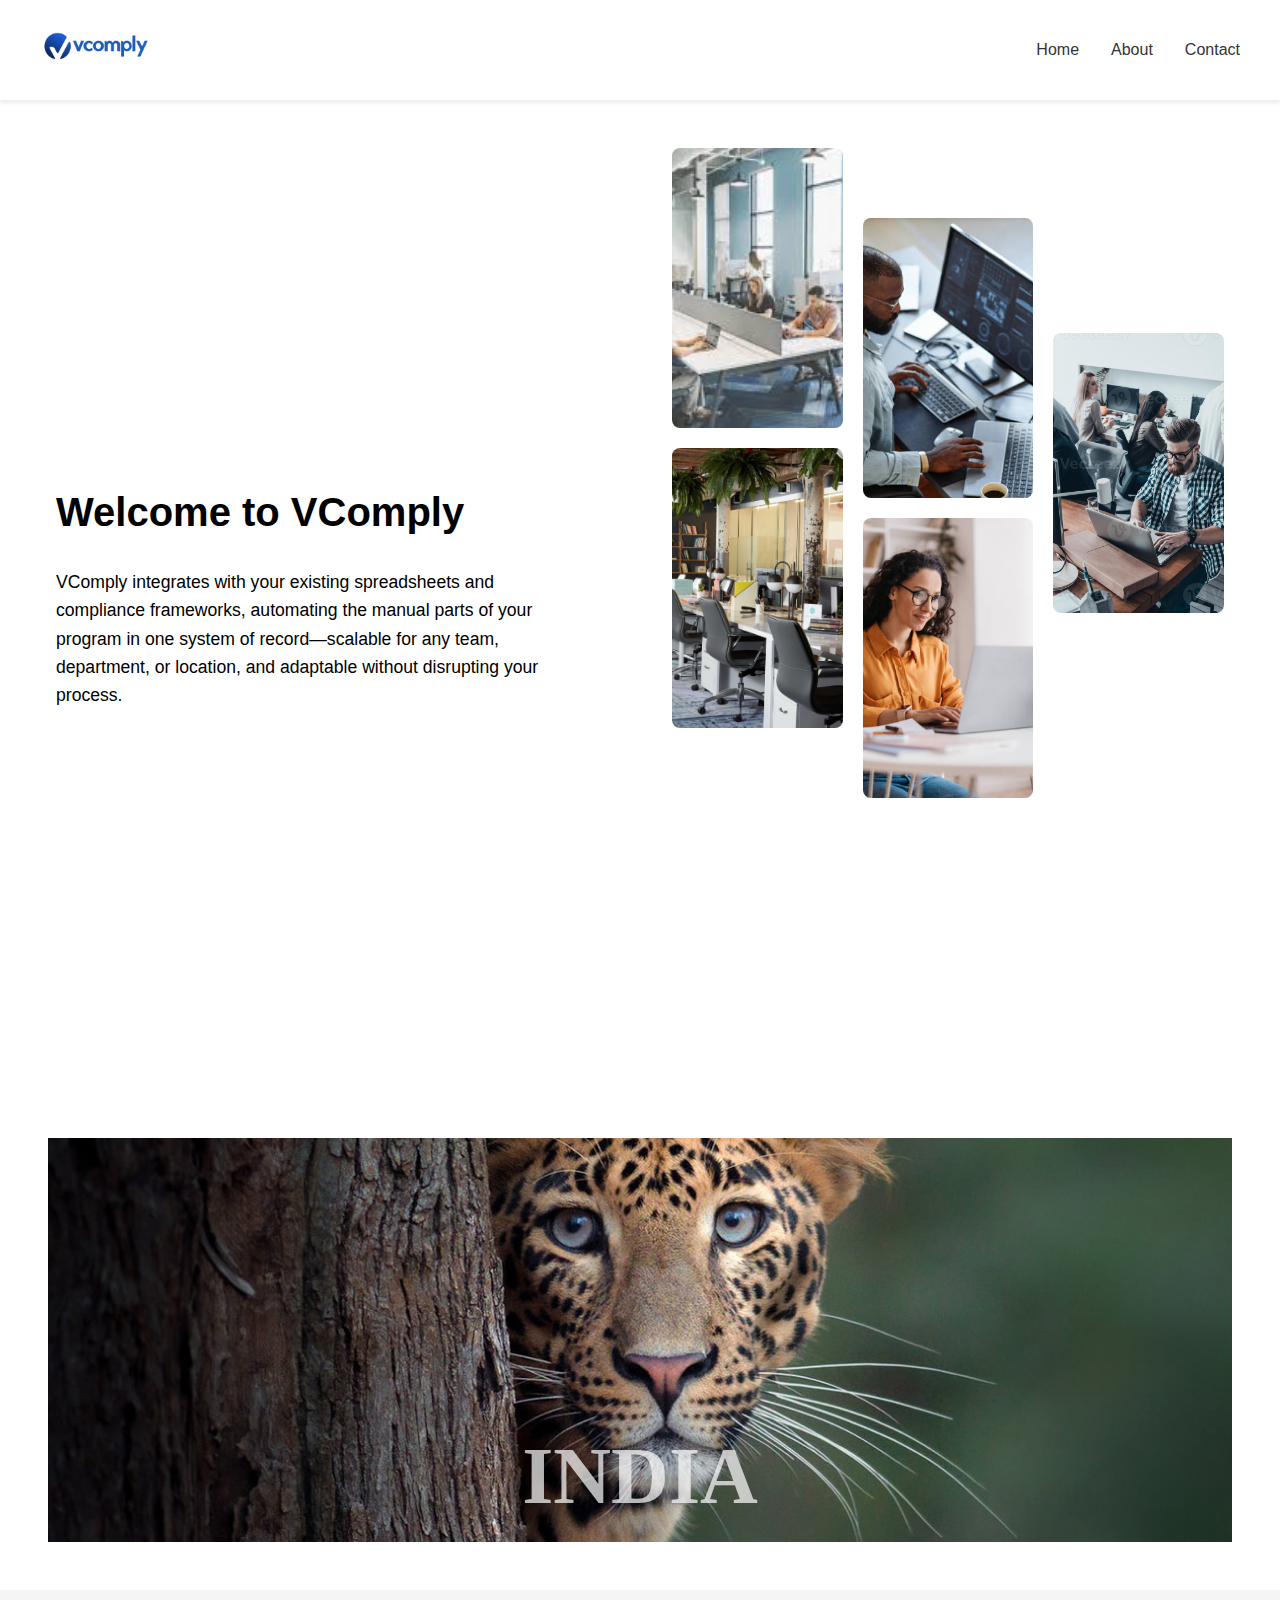
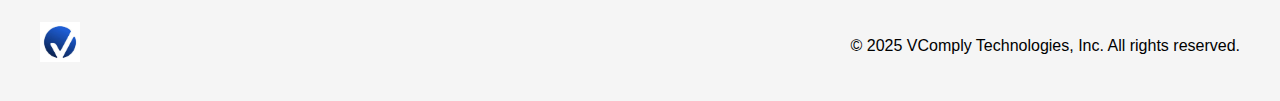
<file: index.html>
<!DOCTYPE html>
<html lang="en">
  <head>
    <meta charset="UTF-8" />
    <meta name="viewport" content="width=device-width, initial-scale=1.0" />
    <title>VComply</title>
    <link rel="stylesheet" href="styles.css" />
  </head>
  <body>
    <header>
      <nav>
        <div class="logo">
          <img src="assets/logo.jpg" alt="VComply Logo" />
        </div>
        <ul class="nav-links">
          <li><a href="index.html">Home</a></li>
          <li><a href="about.html">About</a></li>
          <li><a href="contact.html">Contact</a></li>
        </ul>
      </nav>
    </header>

    <main>
      <section class="hero">
        <div class="hero-content">
          <h1>Welcome to VComply</h1>
          <p>
            VComply integrates with your existing spreadsheets and compliance
            frameworks, automating the manual parts of your program in one
            system of record—scalable for any team, department, or location, and
            adaptable without disrupting your process.
          </p>
        </div>
        <div class="image-grid">
          <div class="column">
            <img src="assets/Home/work1.jpg" alt="work1" />
            <img src="assets/Home/work2.jpg" alt="work2" />
          </div>
          <div class="column">
            <img src="assets/Home/work3.jpg" alt="work3" />
            <img src="assets/Home/work4.jpg" alt="work4" />
          </div>
          <div class="column">
            <img src="assets/Home/work5.jpg" alt="work5" />
          </div>
        </div>
      </section>

      <section class="wildlife-section">
        <img src="assets/Home/wildlife.jpg" alt="wildlif" />
        <div class="animated-text">INDIA</div>
      </section>
    </main>

    <footer>
      <div class="footer-content">
        <div class="footer-logo">
          <img src="assets/footer.jpg" alt="VComply Logo" />
        </div>
        <p>© 2025 VComply Technologies, Inc. All rights reserved.</p>
      </div>
    </footer>
  </body>
</html>
</file>
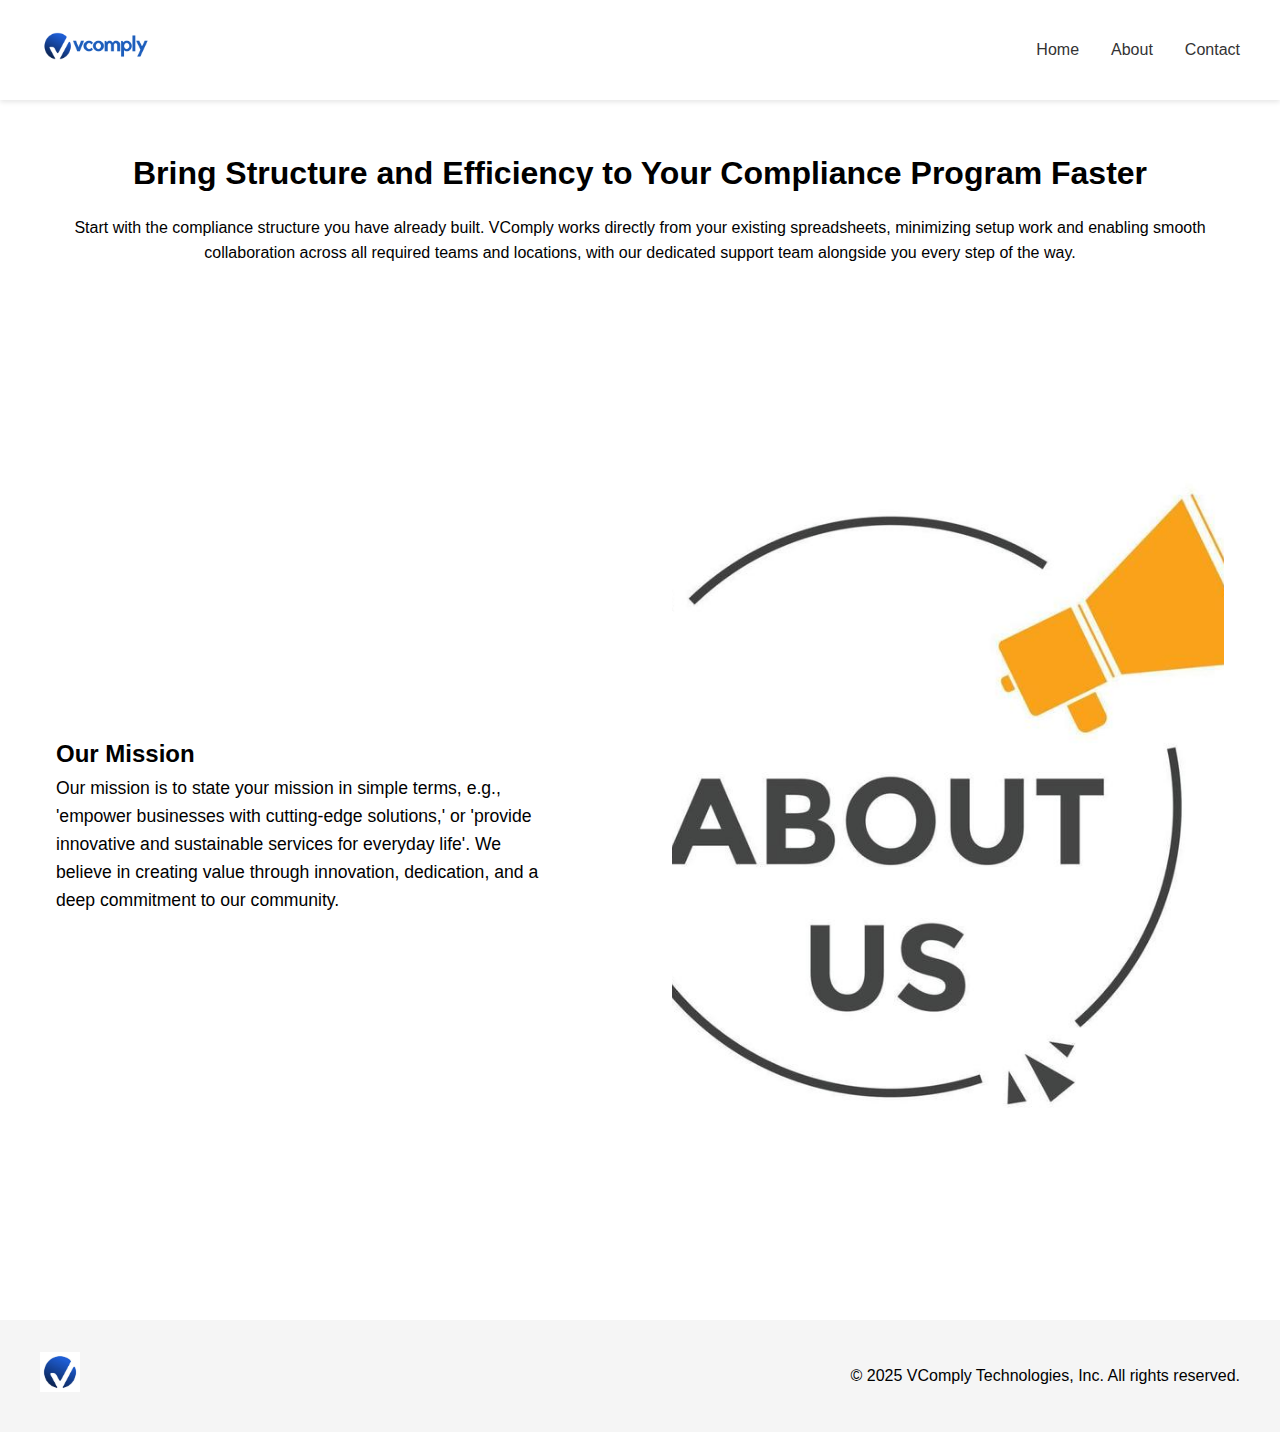
<file: about.html>
<!DOCTYPE html>
<html lang="en">
  <head>
    <meta charset="UTF-8" />
    <meta name="viewport" content="width=device-width, initial-scale=1.0" />
    <title>About</title>
    <link rel="stylesheet" href="styles.css" />
  </head>
  <body>
    <header>
      <nav>
        <div class="logo">
          <img src="assets/logo.jpg" alt="VComply Logo" />
        </div>
        <ul class="nav-links">
          <li><a href="index.html">Home</a></li>
          <li><a href="about.html">About</a></li>
          <li><a href="contact.html">Contact</a></li>
        </ul>
      </nav>
    </header>

    <main>
      <section class="welcome-section">
        <h1>
          Bring Structure and Efficiency to Your Compliance Program Faster
        </h1>
        <p>
          Start with the compliance structure you have already built. VComply
          works directly from your existing spreadsheets, minimizing setup work
          and enabling smooth collaboration across all required teams and
          locations, with our dedicated support team alongside you every step of
          the way.
        </p>
      </section>

      <section class="hero">
        <div class="hero-content">
          <h2>Our Mission</h2>
          <p>
            Our mission is to state your mission in simple terms, e.g., 'empower
            businesses with cutting-edge solutions,' or 'provide innovative and
            sustainable services for everyday life'. We believe in creating
            value through innovation, dedication, and a deep commitment to our
            community.
          </p>
        </div>
        <div class="mission-image">
          <img src="assets/About/about.jpg" alt="About Us" />
        </div>
      </section>
    </main>

    <footer>
      <div class="footer-content">
        <div class="footer-logo">
          <img src="assets/footer.jpg" alt="VComply Logo" />
        </div>
        <p>© 2025 VComply Technologies, Inc. All rights reserved.</p>
      </div>
    </footer>
  </body>
</html>
</file>
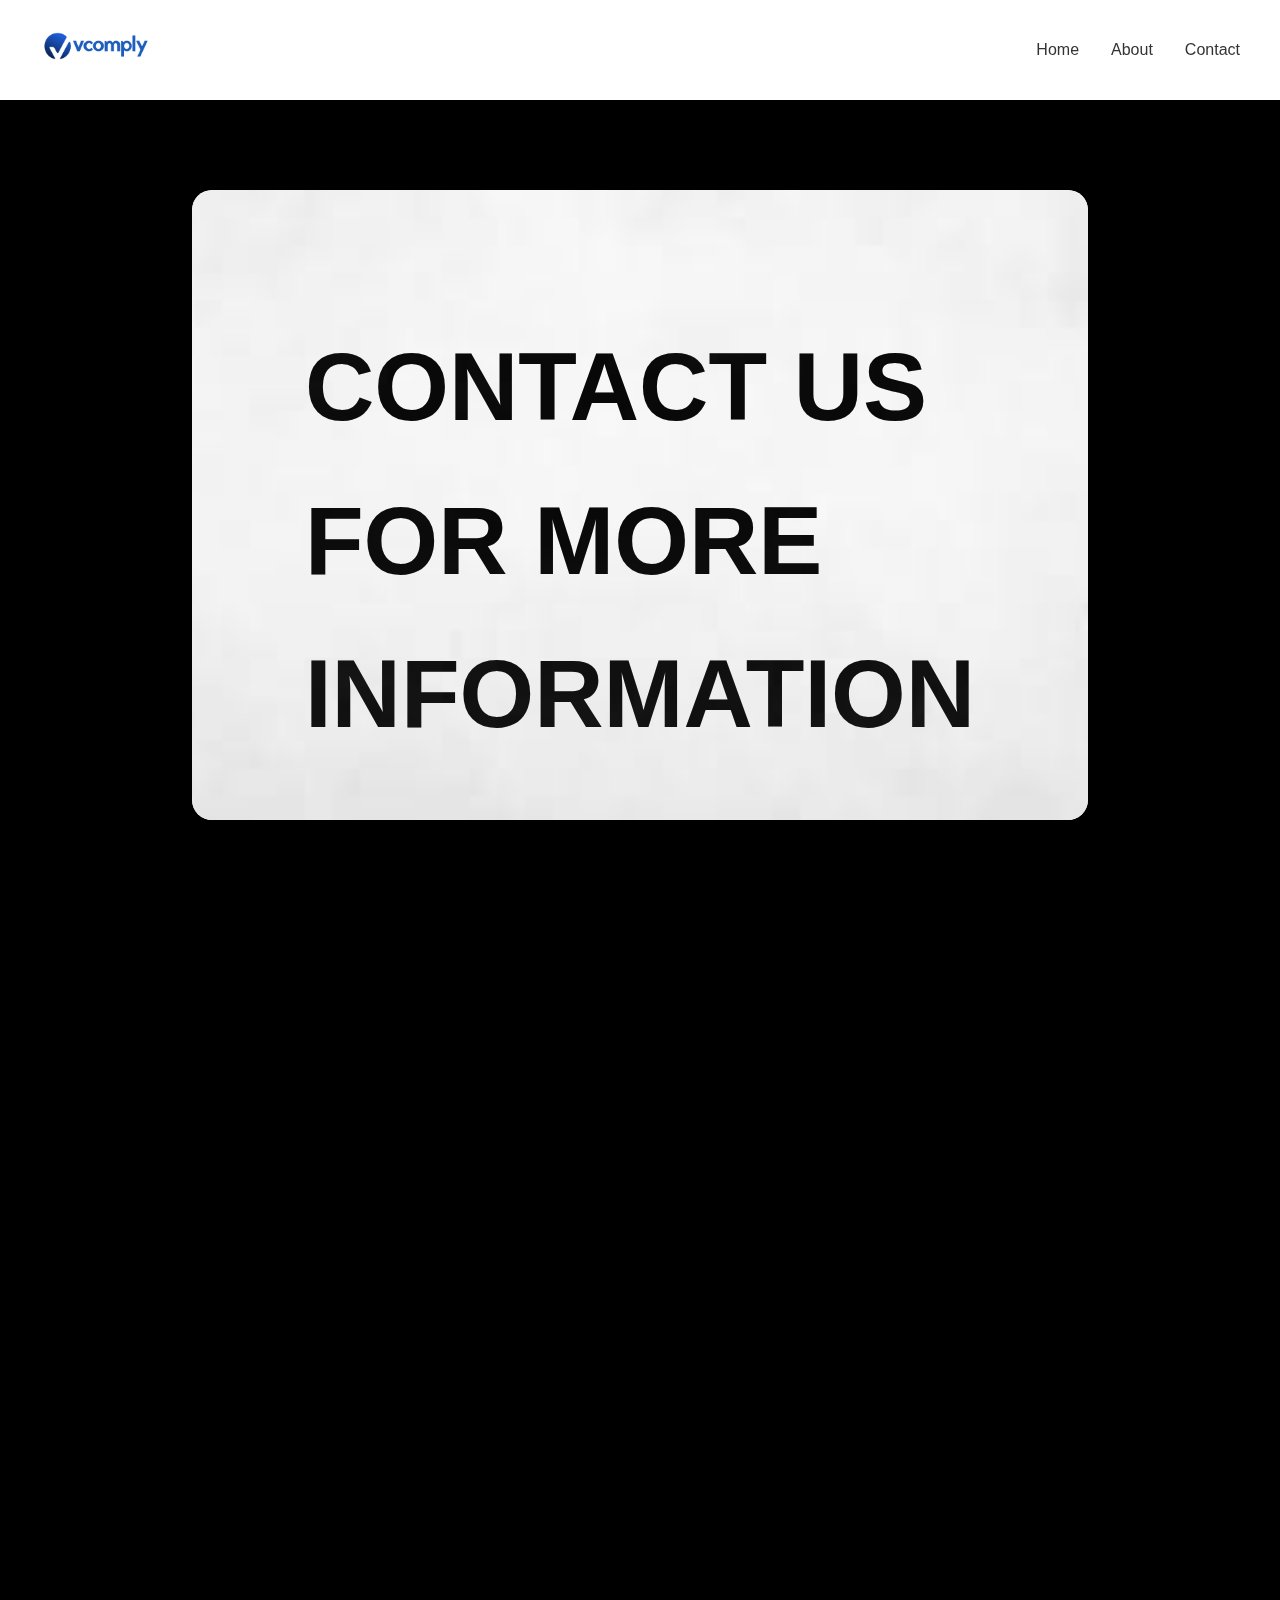
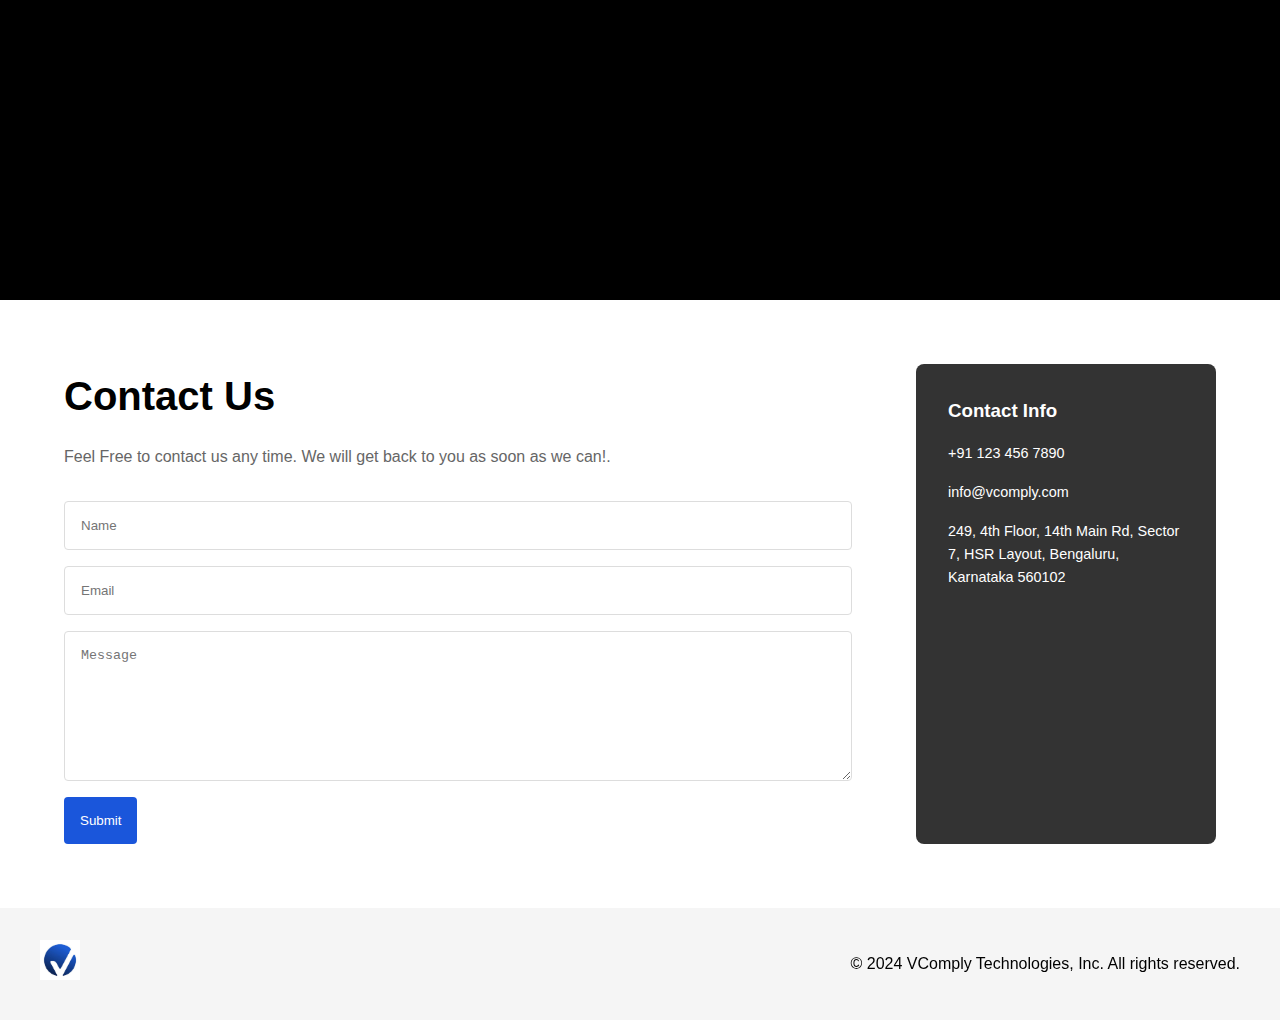
<file: contact.html>
<!DOCTYPE html>
<html lang="en">
<head>
    <meta charset="UTF-8">
    <meta name="viewport" content="width=device-width, initial-scale=1.0">
    <title>Contact - VComply Template</title>
    <link rel="stylesheet" href="styles.css">
</head>
<body>
    <header>
        <nav>
            <div class="logo">
                <img src="assets/logo.jpg" alt="VComply Logo">
            </div>
            <ul class="nav-links">
                <li><a href="index.html">Home</a></li>
                <li><a href="about.html">About</a></li>
                <li><a href="contact.html">Contact</a></li>
            </ul>
        </nav>
    </header>

    <main>
        <div class="container">
            <h1 class="hollow-text" data-text="Contact us for more information">
                CONTACT US FOR MORE INFORMATION
            </h1>
            <div class="image-section">
                <img src="/assets/Contact/compliance4.jpg" alt="Image" class="scroll-image" />
            </div>
        </div>

        <div class="form-section">
            <div class="form-container">
                <h2>Contact Us</h2>
                <p>Feel Free to contact us any time. We will get back to you as soon as we can!.</p>
                <form>
                    <input type="text" placeholder="Name" />
                    <input type="email" placeholder="Email" />
                    <textarea placeholder="Message"></textarea>
                    <button type="submit" onclick="alert('Thank you for contacting us!')">Submit</button>
                </form>
            </div>

            <div class="contact-info">
                <h3>Contact Info</h3>
                <p>+91 123 456 7890</p>
                <p>info@vcomply.com</p>
                <p>249, 4th Floor, 14th Main Rd, Sector 7, HSR Layout, Bengaluru, Karnataka 560102</p>
            </div>
        </div>
    </main>

    <footer>
        <div class="footer-content">
            <div class="footer-logo">
                <img src="assets/footer.jpg" alt="VComply Logo">
            </div>
            <p>© 2024 VComply Technologies, Inc. All rights reserved.</p>
        </div>
    </footer>
</body>
</html>
</file>
<file: styles.css>
/* ---- RESET STYLES ---- */
* {
    margin: 0;
    padding: 0;
    box-sizing: border-box;
}

/* ---- GLOBAL STYLES ---- */
body {
    font-family: Arial, sans-serif;
    line-height: 1.6;
}

/* ---- HEADER STYLES ---- */
header {
    padding: 1rem;
    background-color: white;
    box-shadow: 0 2px 5px rgba(0,0,0,0.1);
}

nav {
    display: flex;
    justify-content: space-between;
    align-items: center;
    max-width: 1200px;
    margin: 0 auto;
}

.nav-links {
    display: flex;
    list-style: none;
    gap: 2rem;
}

.nav-links a {
    text-decoration: none;
    color: #333;
}

/* ---- HOME PAGE STYLES ---- */
/* Hero Section */
.hero {
    padding: 3rem 1rem;
    max-width: 1200px;
    margin: 0 auto;
    display: grid;
    grid-template-columns: 1fr 1fr;
    gap: 4rem;
    min-height: 110vh;
}

.hero-content {
    display: flex;
    flex-direction: column;
    justify-content: center;
    align-items: flex-start;
    min-height: 600px;
}

.hero-content h1 {
    font-size: 2.5rem;
    margin-bottom: 1.5rem;
}

.hero-content p {
    font-size: 1.1rem;
    line-height: 1.6;
    max-width: 500px;
}

/* Image Grid */
.image-grid {
    display: grid;
    grid-template-columns: repeat(3, 1fr);
    gap: 20px;
    max-width: 1200px;
    margin: 0 auto;
    min-height: 600px;
}

.column {
    display: flex;
    flex-direction: column;
    gap: 20px;
    height: 650px;
}

.column:nth-child(1) {
    justify-content: flex-start;
}

.column:nth-child(2) {
    justify-content: flex-end;
}

.column:nth-child(3) {
    justify-content: center;
}

.column img {
    width: 100%;
    height: 280px;
    object-fit: cover;
    border-radius: 8px;
}

/* Wildlife Section */
.wildlife-section {
    padding: 3rem;
    position: relative;
    height: 500px;
    background-size: cover;
    background-position: center;
    display: flex;
    align-items: center;
    justify-content: center;
}

.wildlife-section img {
    width: 100%;
    height: 100%;
    object-fit: cover;
}

.animated-text {
    position: absolute;
    bottom: 50px;
    color: white;
    font-size: 5rem;
    font-family: 'Times New Roman', Times, serif;
    font-weight: bold;
    animation: moveText 4s linear infinite;
    opacity: 0.7;
}

@keyframes moveText {
    0% { transform: translateX(-40vw); }
    100% { transform: translateX(40vw); }
}

/* ---- ABOUT PAGE STYLES ---- */
.welcome-section {
    padding: 3rem;
    display: flex;
    flex-direction: column;
    align-items: center;
    justify-content: center;
    text-align: center;
}

.welcome-section p {
    padding: 1rem;
    max-width: 100%;
}

.mission-image img {
    width: 100%;
    height: 100%;
    object-fit: cover;
    border-radius: 8px;
}

/* ---- CONTACT PAGE STYLES ---- */
.container {
    min-height: 200vh;
    position: relative;
    overflow: hidden;
    background: black;
}

.hollow-text {
    font-size: 6rem;
    font-weight: bold;
    position: fixed;
    top: 60%;
    left: 50%;
    transform: translate(-50%, -50%);
    z-index: 2;
    color: white;
    mix-blend-mode: difference;
    clip-path: inset(0 0 0 0);
    pointer-events: none;
}

.image-section {
    position: absolute;
    width: 70%;
    height: 70vh;
    top: 10vh;
    left: 50%;
    transform: translateX(-50%);
    border-radius: 20px;
    overflow: hidden;
    background: white;
    z-index: 1;
}

.scroll-image {
    height: 100%;
    width: 100%;
    object-fit: cover;
    display: block;
    border-radius: 20px;
}

/* Form Section */
.form-section {
    background: white;
    padding: 4rem;
    display: flex;
    justify-content: space-between;
    gap: 4rem;
    position: relative;
    z-index: 3;
}

.form-container {
    flex: 1;
}

.form-container h2 {
    font-size: 2.5rem;
    margin-bottom: 1rem;
}

.form-container p {
    color: #666;
    margin-bottom: 2rem;
}

form {
    display: flex;
    flex-direction: column;
    gap: 1rem;
}

input, textarea {
    padding: 1rem;
    border: 1px solid #ddd;
    border-radius: 4px;
}

textarea {
    min-height: 150px;
}

button {
    background: #1a56db;
    color: white;
    padding: 1rem;
    border: none;
    border-radius: 4px;
    cursor: pointer;
    width: fit-content;
}

button:hover {
    background: #1e40af;
}

.contact-info {
    background: #333;
    color: white;
    padding: 2rem;
    border-radius: 8px;
    width: 300px;
}

.contact-info h3 {
    margin-bottom: 1rem;
}

.contact-info p {
    margin-bottom: 1rem;
    font-size: 0.9rem;
}

/* ---- FOOTER STYLES ---- */
footer {
    padding: 2rem;
    background-color: #f5f5f5;
}

.footer-content {
    max-width: 1200px;
    margin: 0 auto;
    display: flex;
    justify-content: space-between;
    align-items: center;
}

nav .logo img {
    height: 60px;
    width: auto;
    object-fit: contain;
}
 
.footer-content .footer-logo img {
    max-height: 40px;
    width: auto;
}

/* ---- RESPONSIVE STYLES ---- */
@media screen and (max-width: 768px) {
    /* Navigation */
    nav {
        flex-direction: row;
        padding: 1rem;
        gap: 1rem;
    }

    .nav-links {
        flex-direction: row;
        align-items: center;
        gap: 1rem;
    }

    /* Hero Section */
    .hero {
        grid-template-columns: 1fr;
        padding: 2rem 1rem;
        min-height: auto;
        gap: 2rem;
    }

    .hero-content {
        text-align: center;
        align-items: center;
        min-height: auto;
        padding: 1rem 0;
    }

    .hero-content h1 {
        font-size: 2rem;
    }

    /* Image Grid */
    .image-grid {
        grid-template-columns: 1fr;
        gap: 1rem;
        min-height: auto;
    }

    .column {
        height: auto;
        gap: 1rem;
    }

    .column:nth-child(1),
    .column:nth-child(2),
    .column:nth-child(3) {
        justify-content: flex-start;
    }

    .column img {
        height: 200px;
    }

    /* Wildlife Section */
    .wildlife-section {
        height: 300px;
        padding: 1rem;
    }

    .animated-text {
        font-size: 2rem;
        bottom: 30px;
    }

    /* Contact Page */
    .container {
        min-height: 150vh;
    }

    .hollow-text {
        font-size: 3rem;
        width: 90%;
        text-align: center;
    }

    .image-section {
        width: 90%;
        height: 40vh;
    }

    .form-section {
        flex-direction: column;
        padding: 2rem;
        gap: 2rem;
    }

    .contact-info {
        width: 100%;
    }

    /* Footer */
    .footer-content {
        flex-direction: column;
        gap: 1rem;
        text-align: center;
    }
}

/* ---- SMALL DEVICE STYLES ---- */
@media screen and (max-width: 480px) {
    /* Home Page */
    .hero-content h1 {
        font-size: 1.75rem;
    }

    .column img {
        height: 150px;
    }

    /* Contact Page */
    .hollow-text {
        font-size: 2rem;
        padding: 0 1rem;
    }

    .form-section {
        padding: 1.5rem;
    }

    .form-container h2 {
        font-size: 2rem;
    }

    input, textarea {
        padding: 0.75rem;
    }

    .contact-info {
        padding: 1.5rem;
    }

    .contact-info p {
        font-size: 0.8rem;
    }
}
</file>
